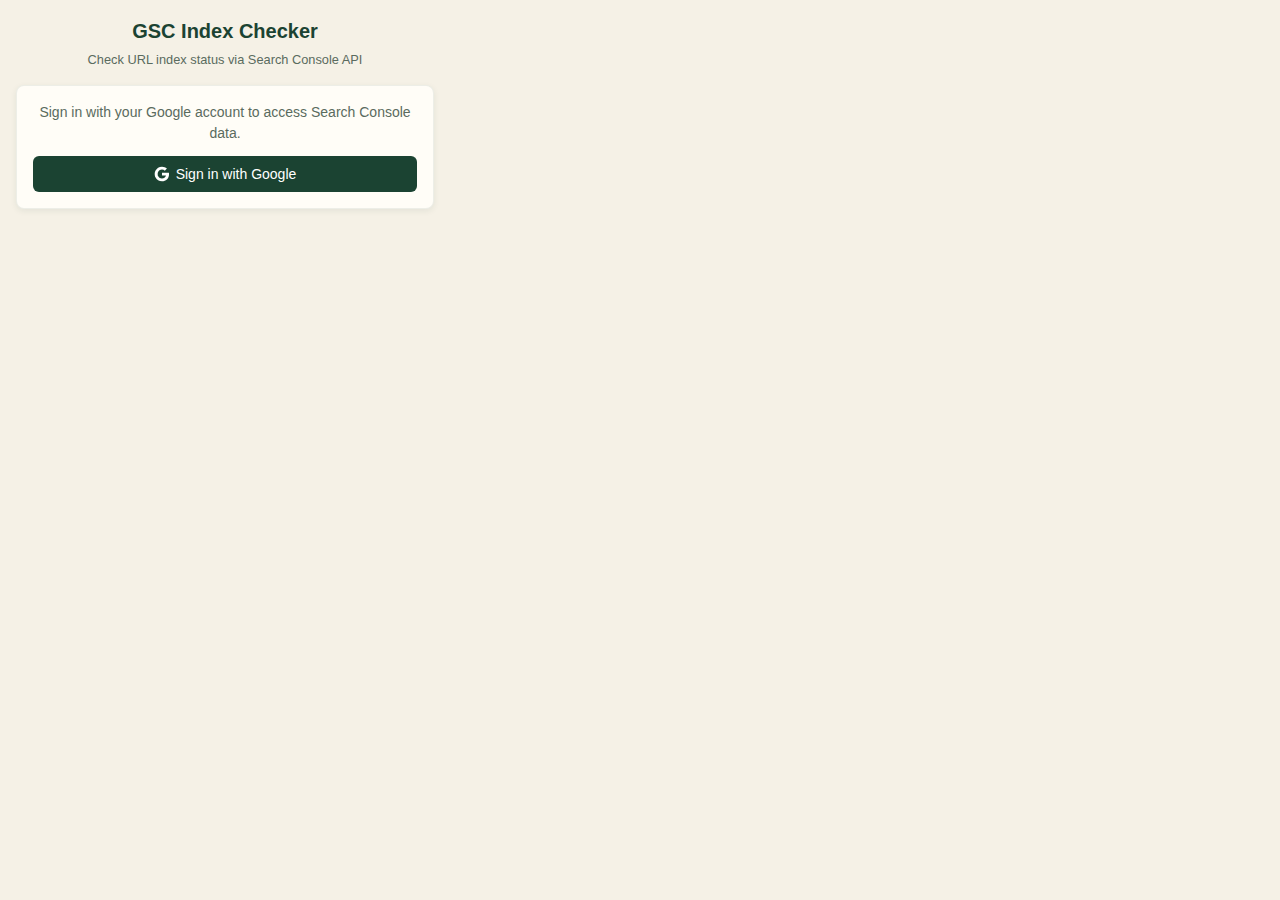
<file: chrome-extension/popup.html>
<!DOCTYPE html>
<html lang="en">
<head>
  <meta charset="UTF-8">
  <meta name="viewport" content="width=device-width, initial-scale=1.0">
  <title>GSC Index Checker</title>
  <link rel="stylesheet" href="popup.css">
</head>
<body>
  <div class="container">
    <header>
      <h1>GSC Index Checker</h1>
      <p class="subtitle">Check URL index status via Search Console API</p>
    </header>

    <!-- Login Section -->
    <section id="login-section" class="card">
      <p class="login-text">Sign in with your Google account to access Search Console data.</p>
      <button id="login-btn" class="btn btn-primary">
        <svg class="google-icon" width="18" height="18" viewBox="0 0 24 24">
          <path fill="currentColor" d="M22.56 12.25c0-.78-.07-1.53-.2-2.25H12v4.26h5.92c-.26 1.37-1.04 2.53-2.21 3.31v2.77h3.57c2.08-1.92 3.28-4.74 3.28-8.09z"/>
          <path fill="currentColor" d="M12 23c2.97 0 5.46-.98 7.28-2.66l-3.57-2.77c-.98.66-2.23 1.06-3.71 1.06-2.86 0-5.29-1.93-6.16-4.53H2.18v2.84C3.99 20.53 7.7 23 12 23z"/>
          <path fill="currentColor" d="M5.84 14.09c-.22-.66-.35-1.36-.35-2.09s.13-1.43.35-2.09V7.07H2.18C1.43 8.55 1 10.22 1 12s.43 3.45 1.18 4.93l2.85-2.22.81-.62z"/>
          <path fill="currentColor" d="M12 5.38c1.62 0 3.06.56 4.21 1.64l3.15-3.15C17.45 2.09 14.97 1 12 1 7.7 1 3.99 3.47 2.18 7.07l3.66 2.84c.87-2.6 3.3-4.53 6.16-4.53z"/>
        </svg>
        Sign in with Google
      </button>
    </section>

    <!-- App Section -->
    <section id="app-section" class="hidden">
      <div class="user-bar">
        <span>Signed in</span>
        <button id="logout-btn" class="btn btn-small">Sign out</button>
      </div>

      <div class="card">
        <h2>Select Property</h2>
        <input type="text" id="site-filter" class="text-input" placeholder="Filter properties...">
        <select id="site-select" class="select-input">
          <option value="">Loading properties...</option>
        </select>
      </div>

      <div class="card">
        <h2>URLs to Check</h2>
        <p class="hint">Enter URLs (one per line, max 1000)</p>
        <textarea id="urls-input" class="textarea-input" rows="8" placeholder="https://example.com/page1&#10;https://example.com/page2"></textarea>
        <p class="url-count">URLs entered: <span id="url-count">0</span></p>
        <button id="inspect-btn" class="btn btn-primary" disabled>Check Index Status</button>
      </div>

      <!-- Results Section -->
      <section id="results-section" class="card hidden">
        <h2>Results</h2>

        <div class="results-summary">
          <div class="summary-item summary-total">
            <span class="summary-number" id="total-count">0</span>
            <span class="summary-label">Total</span>
          </div>
          <div class="summary-item summary-indexed">
            <span class="summary-number" id="indexed-count">0</span>
            <span class="summary-label">Indexed</span>
          </div>
          <div class="summary-item summary-not-indexed">
            <span class="summary-number" id="not-indexed-count">0</span>
            <span class="summary-label">Not Indexed</span>
          </div>
          <div class="summary-item summary-error">
            <span class="summary-number" id="error-count">0</span>
            <span class="summary-label">Errors</span>
          </div>
        </div>

        <div class="results-actions">
          <button id="export-btn" class="btn btn-small">Export CSV</button>
          <button id="export-json-btn" class="btn btn-small">Export JSON</button>
        </div>

        <div id="results-table-container">
          <table class="results-table">
            <thead>
              <tr>
                <th>URL</th>
                <th>Status</th>
                <th>Coverage</th>
                <th>Last Crawl</th>
              </tr>
            </thead>
            <tbody id="results-body"></tbody>
          </table>
        </div>
      </section>
    </section>

    <!-- Loading Overlay -->
    <div id="loading-overlay" class="hidden">
      <div class="loading-content">
        <div class="spinner"></div>
        <p id="loading-text">Loading...</p>
        <p id="loading-progress"></p>
      </div>
    </div>
  </div>

  <script src="popup.js"></script>
</body>
</html>
</file>
<file: chrome-extension/popup.css>
* {
  box-sizing: border-box;
  margin: 0;
  padding: 0;
}

:root {
  --primary-green: #1B4332;
  --primary-green-light: #2D5A45;
  --primary-green-dark: #142E24;
  --cream-bg: #F5F1E6;
  --cream-light: #FFFDF7;
  --gold-accent: #C9A962;
  --gold-light: #E8D9A8;
  --text-dark: #1B4332;
  --text-muted: #5A6B5E;
  --success-green: #2D7A4A;
  --error-red: #C62828;
  --warning-amber: #E5A832;
}

body {
  font-family: -apple-system, BlinkMacSystemFont, 'Segoe UI', Roboto, sans-serif;
  background-color: var(--cream-bg);
  color: var(--text-dark);
  line-height: 1.5;
  width: 450px;
  min-height: 400px;
  max-height: 600px;
  overflow-y: auto;
}

.container {
  padding: 16px;
}

header {
  text-align: center;
  margin-bottom: 16px;
}

header h1 {
  font-size: 1.25rem;
  color: var(--primary-green);
  margin-bottom: 4px;
}

.subtitle {
  color: var(--text-muted);
  font-size: 0.8rem;
}

.card {
  background: var(--cream-light);
  border-radius: 8px;
  padding: 16px;
  margin-bottom: 12px;
  box-shadow: 0 2px 6px rgba(27, 67, 50, 0.08);
  border: 1px solid rgba(27, 67, 50, 0.08);
}

.card h2 {
  font-size: 1rem;
  margin-bottom: 12px;
  color: var(--primary-green);
}

.hidden {
  display: none !important;
}

.btn {
  display: inline-flex;
  align-items: center;
  justify-content: center;
  gap: 6px;
  padding: 10px 16px;
  border: none;
  border-radius: 6px;
  font-size: 0.875rem;
  font-weight: 500;
  cursor: pointer;
  transition: background-color 0.2s, opacity 0.2s;
}

.btn:disabled {
  opacity: 0.6;
  cursor: not-allowed;
}

.btn-primary {
  background-color: var(--primary-green);
  color: white;
  width: 100%;
}

.btn-primary:hover:not(:disabled) {
  background-color: var(--primary-green-light);
}

.btn-small {
  padding: 6px 12px;
  font-size: 0.75rem;
  background-color: var(--gold-light);
  color: var(--primary-green);
  border: 1px solid var(--gold-accent);
}

.btn-small:hover:not(:disabled) {
  background-color: var(--gold-accent);
  color: var(--primary-green-dark);
}

.google-icon {
  flex-shrink: 0;
  width: 16px;
  height: 16px;
}

.login-text {
  color: var(--text-muted);
  font-size: 0.875rem;
  margin-bottom: 12px;
  text-align: center;
}

.user-bar {
  display: flex;
  justify-content: space-between;
  align-items: center;
  padding: 10px 12px;
  background: var(--gold-light);
  border-radius: 6px;
  margin-bottom: 12px;
  font-size: 0.8rem;
  color: var(--primary-green);
  border: 1px solid var(--gold-accent);
}

.text-input,
.select-input {
  width: 100%;
  padding: 10px;
  border: 1px solid rgba(27, 67, 50, 0.2);
  border-radius: 6px;
  font-size: 0.875rem;
  background: white;
  color: var(--text-dark);
  margin-bottom: 8px;
}

.text-input:focus,
.select-input:focus {
  outline: none;
  border-color: var(--primary-green);
  box-shadow: 0 0 0 2px rgba(27, 67, 50, 0.1);
}

.textarea-input {
  width: 100%;
  padding: 10px;
  border: 1px solid rgba(27, 67, 50, 0.2);
  border-radius: 6px;
  font-size: 0.8rem;
  font-family: monospace;
  resize: vertical;
  background: white;
  color: var(--text-dark);
}

.textarea-input:focus {
  outline: none;
  border-color: var(--primary-green);
  box-shadow: 0 0 0 2px rgba(27, 67, 50, 0.1);
}

.hint {
  font-size: 0.75rem;
  color: var(--text-muted);
  margin-bottom: 8px;
}

.url-count {
  font-size: 0.75rem;
  color: var(--text-muted);
  margin: 8px 0;
}

.results-summary {
  display: grid;
  grid-template-columns: repeat(4, 1fr);
  gap: 8px;
  margin-bottom: 12px;
}

.summary-item {
  text-align: center;
  padding: 10px 6px;
  border-radius: 6px;
  background: white;
  border: 1px solid rgba(27, 67, 50, 0.1);
}

.summary-number {
  display: block;
  font-size: 1.25rem;
  font-weight: 600;
}

.summary-label {
  font-size: 0.65rem;
  color: var(--text-muted);
}

.summary-total .summary-number {
  color: var(--primary-green);
}

.summary-indexed .summary-number {
  color: var(--success-green);
}

.summary-not-indexed .summary-number {
  color: var(--error-red);
}

.summary-error .summary-number {
  color: var(--warning-amber);
}

.results-actions {
  margin-bottom: 12px;
  display: flex;
  gap: 8px;
}

#results-table-container {
  overflow-x: auto;
  max-height: 250px;
  overflow-y: auto;
}

.results-table {
  width: 100%;
  border-collapse: collapse;
  font-size: 0.75rem;
}

.results-table th,
.results-table td {
  padding: 8px 6px;
  text-align: left;
  border-bottom: 1px solid rgba(27, 67, 50, 0.1);
}

.results-table th {
  background: var(--primary-green);
  font-weight: 600;
  color: white;
  position: sticky;
  top: 0;
}

.results-table th:first-child {
  border-radius: 6px 0 0 0;
}

.results-table th:last-child {
  border-radius: 0 6px 0 0;
}

.results-table tr:hover {
  background: rgba(27, 67, 50, 0.03);
}

.results-table td:first-child {
  max-width: 180px;
  word-break: break-all;
}

.status-badge {
  display: inline-block;
  padding: 2px 6px;
  border-radius: 4px;
  font-size: 0.65rem;
  font-weight: 500;
  text-transform: uppercase;
}

.status-indexed {
  background: #e6f4ea;
  color: var(--success-green);
}

.status-not-indexed {
  background: #fce8e6;
  color: var(--error-red);
}

.status-error {
  background: #fef7e0;
  color: var(--warning-amber);
}

.status-unknown {
  background: var(--gold-light);
  color: var(--text-muted);
}

#loading-overlay {
  position: fixed;
  top: 0;
  left: 0;
  right: 0;
  bottom: 0;
  background: rgba(245, 241, 230, 0.95);
  display: flex;
  align-items: center;
  justify-content: center;
  z-index: 1000;
}

.loading-content {
  text-align: center;
}

.spinner {
  width: 32px;
  height: 32px;
  border: 3px solid var(--gold-light);
  border-top: 3px solid var(--primary-green);
  border-radius: 50%;
  animation: spin 1s linear infinite;
  margin: 0 auto 12px;
}

@keyframes spin {
  0% { transform: rotate(0deg); }
  100% { transform: rotate(360deg); }
}

#loading-text {
  font-size: 0.9rem;
  color: var(--primary-green);
}

#loading-progress {
  color: var(--text-muted);
  margin-top: 6px;
  font-size: 0.8rem;
}
</file>
